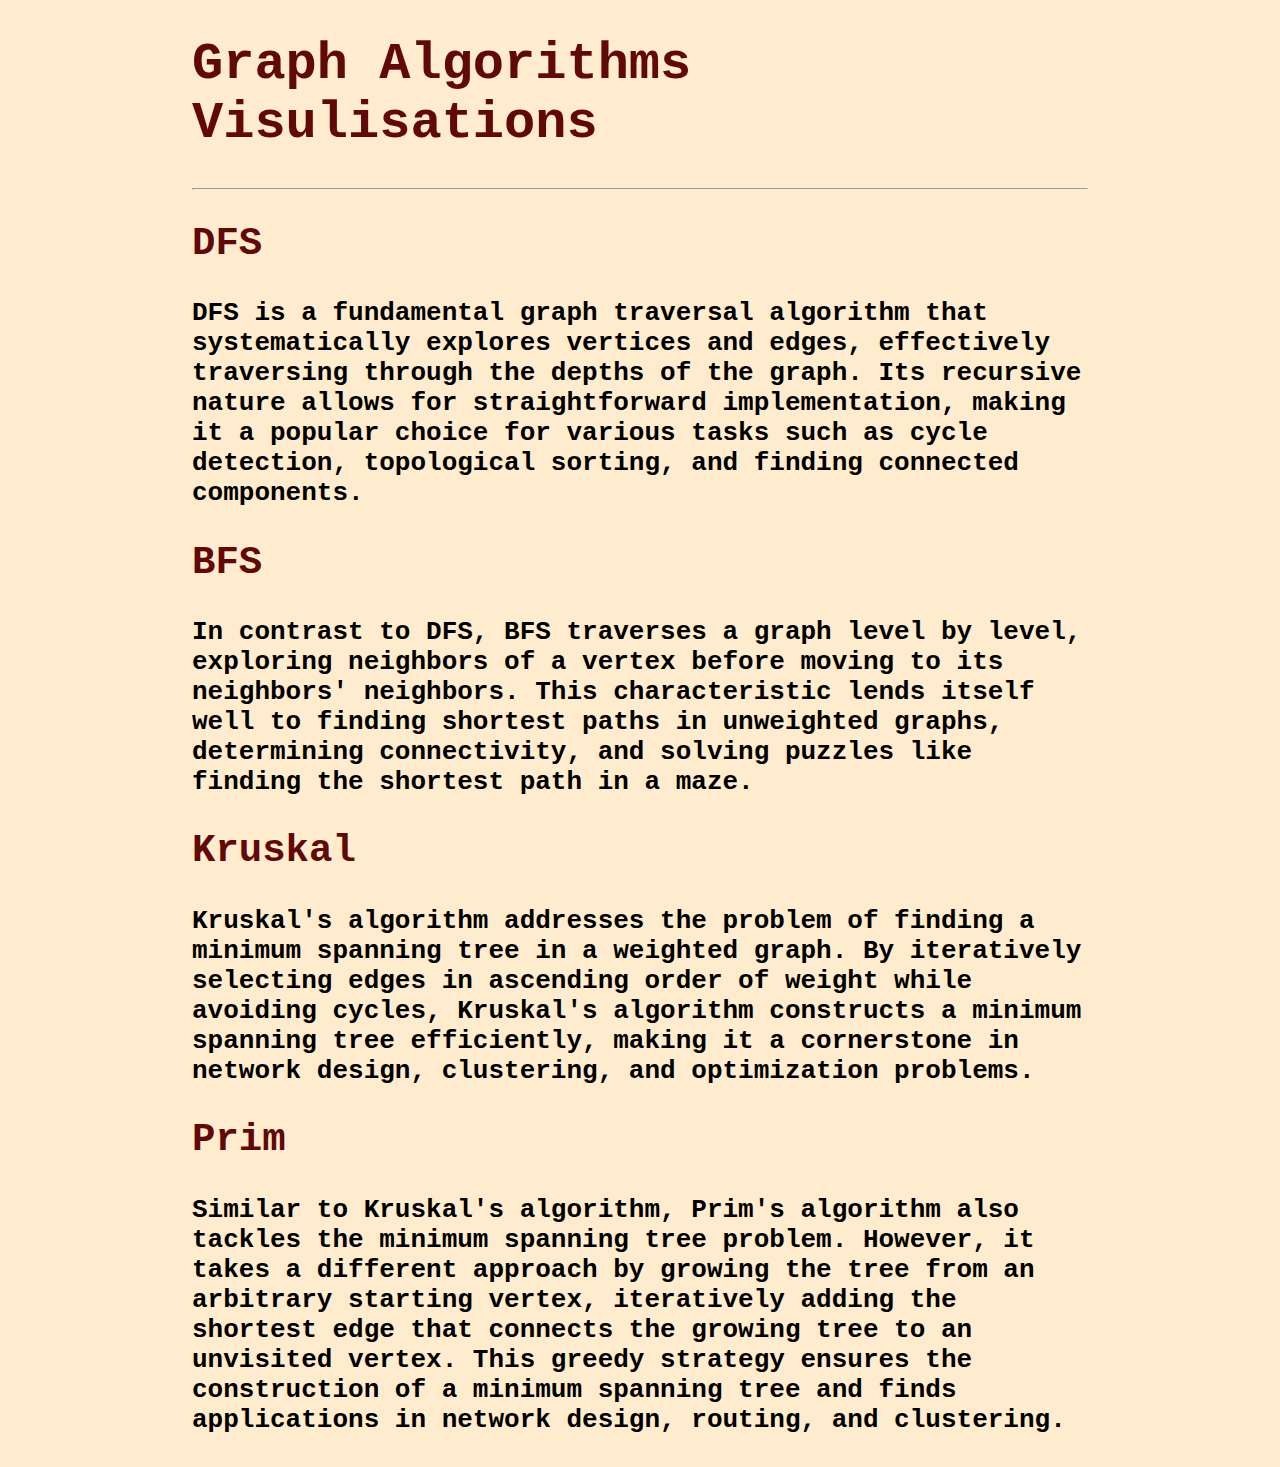
<file: index.html>
<!DOCTYPE html>
<html lang="en">
<head>
    <meta charset="UTF-8">
    <meta http-equiv="X-UA-Compatible" content="IE=edge">
    <meta name="viewport" content="width=device-width, initial-scale=1.0">
    <title>Graph Algorithms</title>
    <link rel="stylesheet" type="text/css" href="main.css">
</head>
<body>
    <h1>Graph Algorithms Visulisations</h1>

    <hr>
    <p></p>
    <a href="https://ninjoz.github.io/course-management-tool/"><h2>DFS</h2></a>
    <p>DFS is a fundamental graph traversal algorithm that systematically explores
        vertices and edges, effectively traversing through the depths of the graph. Its
        recursive nature allows for straightforward implementation, making it a popular
        choice for various tasks such as cycle detection, topological sorting, and finding
        connected components.</p>
    <a href="bfs.html"><h2>BFS</h2></a>
    <p>In contrast to DFS, BFS traverses a graph level by level, exploring
        neighbors of a vertex before moving to its neighbors' neighbors. This
        characteristic lends itself well to finding shortest paths in unweighted graphs,
        determining connectivity, and solving puzzles like finding the shortest path in a
        maze.</p>

        <a href="kruskal.html"><h2>Kruskal</h2></a>
        <p>Kruskal's algorithm addresses the problem of finding a minimum spanning
            tree in a weighted graph. By iteratively selecting edges in ascending order of
            weight while avoiding cycles, Kruskal's algorithm constructs a minimum spanning
            tree efficiently, making it a cornerstone in network design, clustering, and
            optimization problems.</p>
    <a href="prim.html"><h2>Prim</h2></a>
    <p>Similar to Kruskal's algorithm, Prim's algorithm also tackles the minimum
        spanning tree problem. However, it takes a different approach by growing the tree
        from an arbitrary starting vertex, iteratively adding the shortest edge that connects
        the growing tree to an unvisited vertex. This greedy strategy ensures the
        construction of a minimum spanning tree and finds applications in network design,
        routing, and clustering.</p>
    
</body>
</html>
</file>
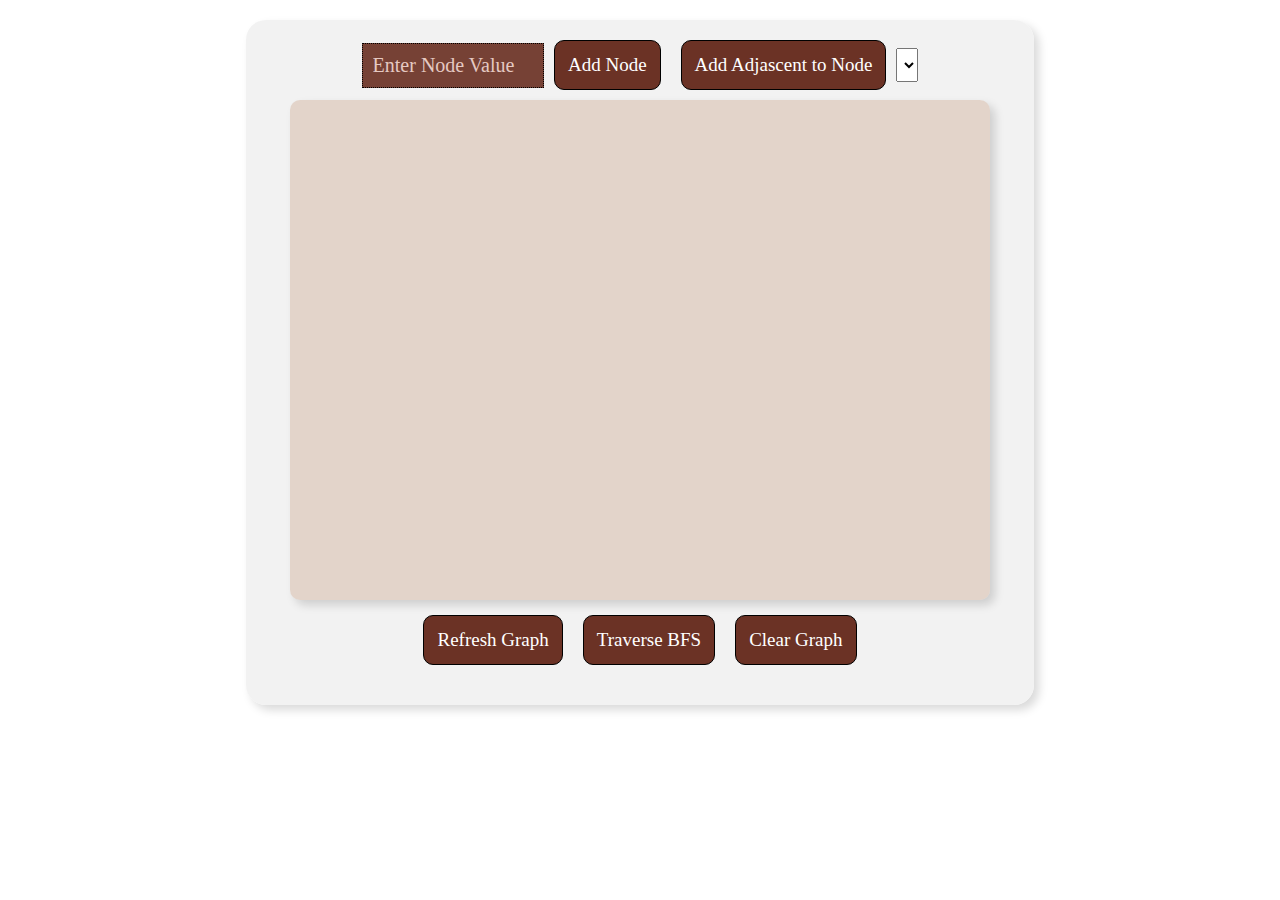
<file: bfs.html>
<!DOCTYPE html>
<html lang="en">
<head>
    <meta charset="UTF-8">
    <meta http-equiv="X-UA-Compatible" content="IE=edge">
    <meta name="viewport" content="width=device-width, initial-scale=1.0">
    <title>Graph Traversal BFS</title>
    <link rel="stylesheet" type="text/css" href="styles.css">
</head>
<body>
    <!-- <br> -->
    <div class="main-div">
        <div style="display: flex; flex-direction: row; justify-content: center; align-items: center;">
            <input class="input-box" min="0" type="number" id="nodeval" placeholder="Enter Node Value">
            <!-- <input class="add-node" type="button" value="Add Node" onclick="addNodeWrapper()"> -->
            <button onclick="addNodeWrapper()">
                Add Node
            </button>
            <!-- <input class="add-adj" type="button" value="Add Adjascent to Node" onclick="addAdjascentToNodeWrapper()"> -->
            <button onclick="addAdjascentToNodeWrapper()">
                Add Adjascent to Node
            </button>
            <select style="display: flex; vertical-align: middle;" id="nodesLst"></select>
        <br>
        </div>
        <div>
            <canvas class="canva" id="cnv" width="700" height="500"></canvas>
            <br>
            <!-- <input type="button" value="Refresh Graph" onclick="replaySteps()"/> -->
            <div style="display: flex; justify-content: center; align-items: center;">
                <button onclick="replaySteps()">
                    Refresh Graph
                </button>
                <button onclick="traverseBFS()">
                    Traverse BFS
                </button>
                <button onclick="resetGraph()">
                    Clear Graph
                </button>
            </div>
            <!-- <input type="button" value="Traverse BFS" onclick="traverseBFS()"/> -->
            <p id="output"></p>
            <p id="queueOutput"></p>
        </div>
    </div>
    
    <script src="main.js"></script>
</body>
</html>
</file>
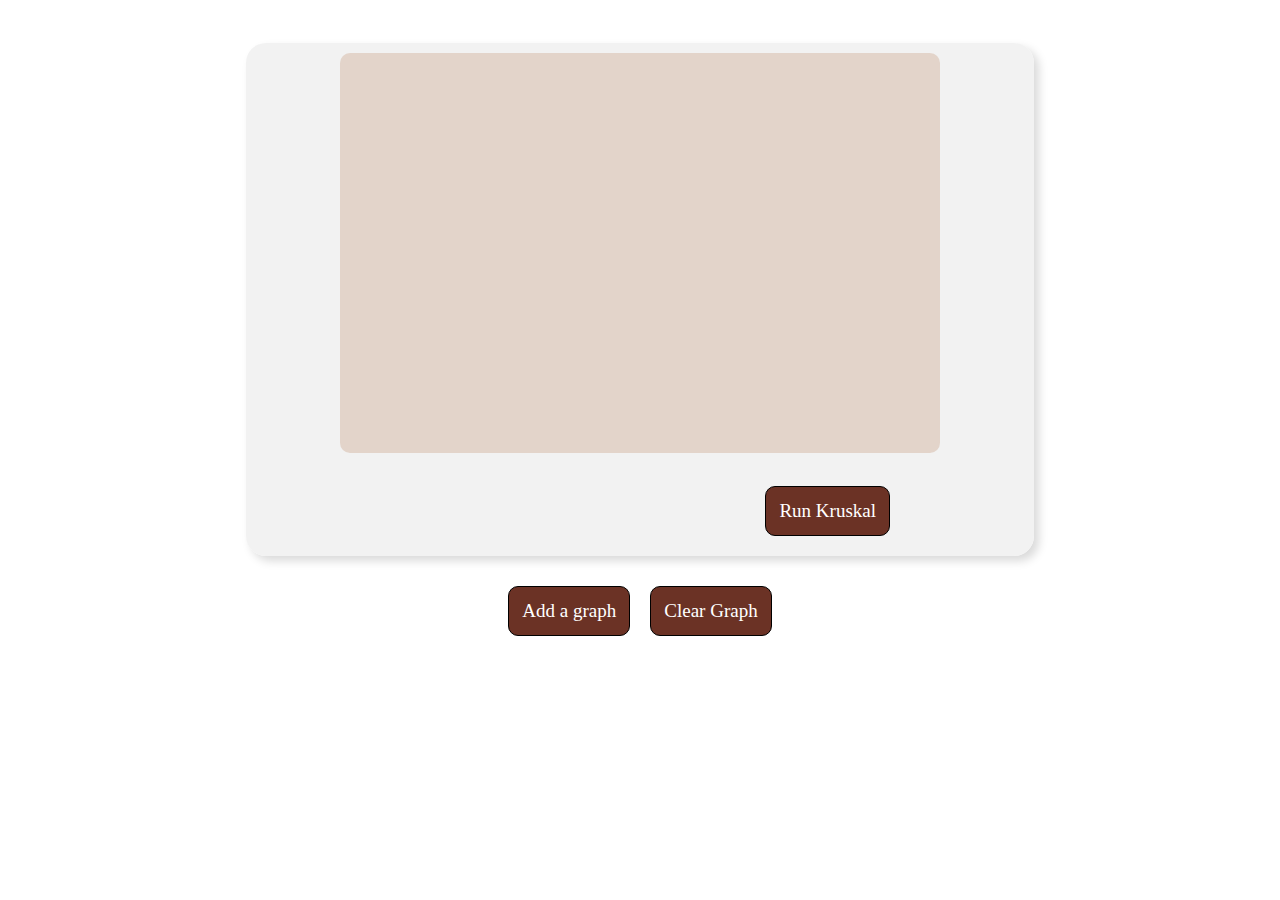
<file: kruskal.html>
<!DOCTYPE html>
<html lang="en">
  <head>
    <meta charset="utf-8">
    <title>Kruskal</title>
    <link rel="stylesheet" href="style.css" type="text/css">
    <script src="script.js" defer></script>
  </head>

  <body>
    <br>
    <div id = "main-svg">
      <div id = "run-prim" style="text-align: center">
          <svg id="graph-box" xmlns="http://www.w3.org/2000/svg" width="600" height="400">
            <rect class="rect" rx="10px" ry="10px" width="100%" height="100%"/>
          </svg>
          <br>
          <div>
            
            <button onclick="kruskal()" id="btn-run-prim">Run Kruskal</button>
          </div>
      </div>
    </div>

    <div id="center-buttons">
      <button id="btn-simple-graph" >Add a graph</button>
      <button onclick="reset()" >Clear Graph</button> 
    </div>
    <p id="cost"></p>
    <p id="graph-text-box"></p>
    <p id="weightage-paragraph"></p> 

    
    
  </body>
</html>
</file>
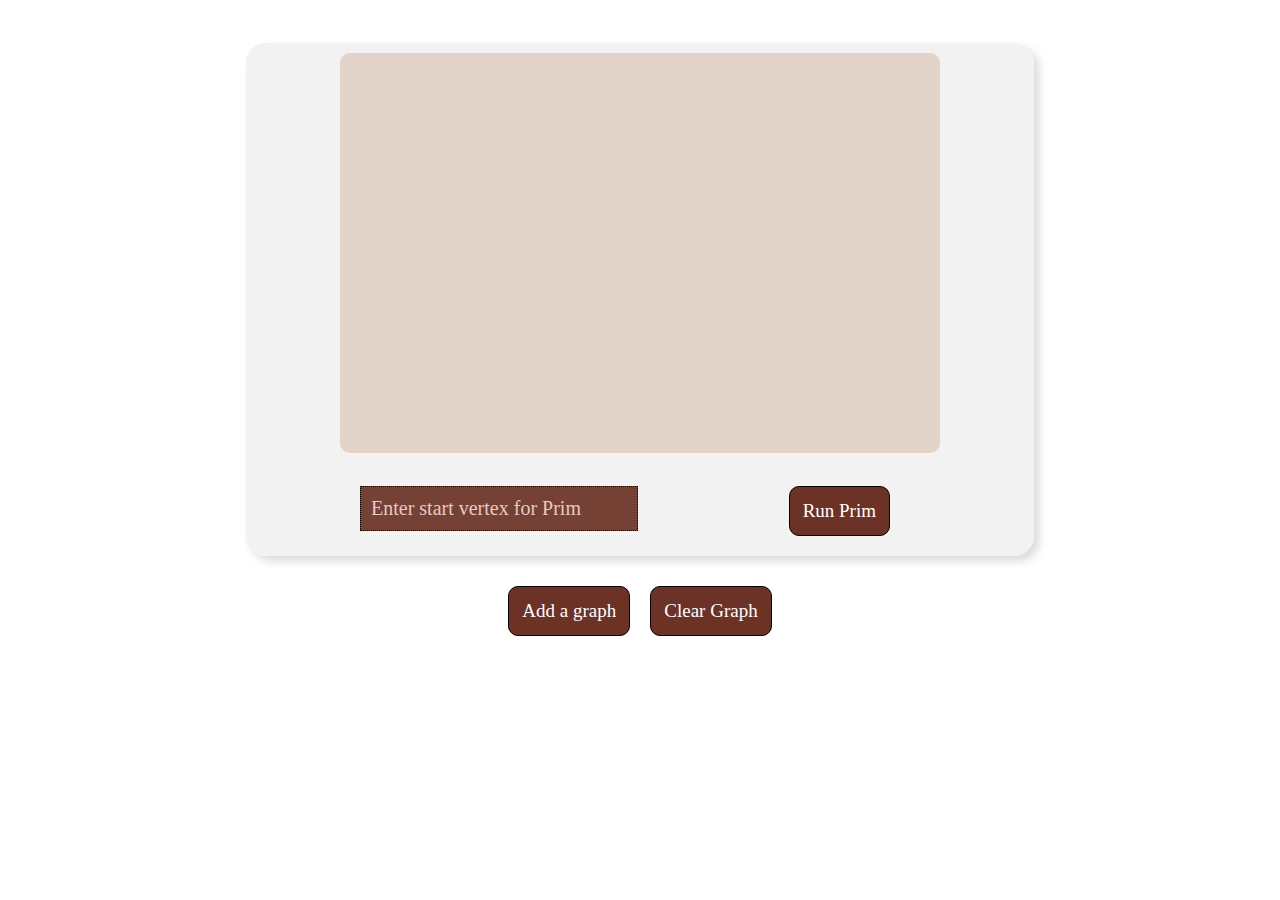
<file: prim.html>
<!DOCTYPE html>
<html lang="en">
  <head>
    <meta charset="utf-8">
    <title>Prim</title>
    <link rel="stylesheet" href="style.css" type="text/css">
    <script src="script.js" defer></script>
  </head>

  <body>
    <br>
    <div id = "main-svg">
      <div id = "run-prim" style="text-align: center">
          <svg id="graph-box" xmlns="http://www.w3.org/2000/svg" width="600" height="400">
            <rect class="rect" rx="10px" ry="10px" width="100%" height="100%"/>
          </svg>
          <br>
          <div style="display: flex 20%; flex-direction: row; justify-content: center; align-items: center;">
            <input type="number" id="input-box" min="0" placeholder="Enter start vertex for Prim" >
            <button onclick="prim()" id="btn-run-prim">Run Prim</button>
          </div>
      </div>
    </div>

    <div id="center-buttons">
      <button id="btn-simple-graph" >Add a graph</button>
      <button onclick="reset()" >Clear Graph</button> 
    </div>
    <p id="cost"></p>
    <p id="graph-text-box"></p>
    <p id="weightage-paragraph"></p> 

    
    
  </body>
</html>
</file>
<file: main.css>
html{
    background-color: blanchedalmond;
}

body {
    width: 70%;
    margin: auto;
    font-family: monospace;
    font-size: xx-large;
    font-weight: bold;
    
}

a {
    text-decoration: none;

}

h1, h2 {
    color: rgb(97, 8, 8);
    
    
}
</file>
<file: styles.css>
body{
  background-color: white;
  text-align: center;
  margin: 0; 
  padding: 0;
}

/* body{
  width: 40%;
  margin: auto;

} */

.main-div{
  display: flex;
  justify-content: center;
  align-items: center;
  flex-direction: column;
  margin: 0 auto;
  margin-top: 20px;
  margin-bottom: 10px;
  width: 60%;
  text-align: center;
  border: none;
  padding: 10px;
  border-radius: 20px;
  color: black;
  font-size: 20px;
  font-family: 'Times New Roman', Times, serif;
  background-color: #efefefd3;
  box-shadow: 5px 5px 10px rgba(0, 0, 0, 0.15); 

}

/* #nodeval {
  width:100px;
  height:30px;
} */

input[type='button'],#nodesLst{
  height:34px;
}

.canva{
  box-shadow: 5px 5px 10px rgba(0, 0, 0, 0.15);
  width: 100%;
  height: 100%;
  background: #d3b49f7b;
  border-radius: 10px;
}

.input-box{
  /* margin-top: 10px; 
  margin-left: 20px; */
  width: 25%;
  text-align: left;
  border: black dotted 1px;
  padding: 10px;
  display: flex;
  flex-direction: row;
  color: white;
  font-size: 20px;
  font-family: 'Times New Roman', Times, serif;
  background-color: #6b3225eb;
  /* position: absolute ; */
}

.input-box::placeholder{
  color: #e5c9c2;
}

button{
  margin: 10px;
  padding: 13px;
  border: black solid 1px;
  color: white;
  font-size: 19px;
  font-family:  'Times New Roman', Times, serif;
  background-color: #6b3225;
  border-radius: 10px;
  cursor: pointer;
  transition: 0.3s;
  outline: none;
  align-items: center;
  justify-content: center;
  position: relative;
  float: right;
  vertical-align: middle;
}

button:hover{
  box-shadow: 5px 5px 10px rgba(0, 0, 0, 0.15);
  background-color: #f1f1e8;
  color: black;
}
</file>
<file: style.css>
body{
    text-align: center;
    background-color: white; 
    color: black;
    margin: 0; 
    padding: 0;
    font-family: 'Times New Roman', Times, serif;
    font-size: 20px;

}

button{
    margin: 10px;
    padding: 13px;
    border: black solid 1px;
    color: white;
    font-size: 19px;
    font-family:  'Times New Roman', Times, serif;
    background-color: #6b3225;
    border-radius: 10px;
    cursor: pointer;
    transition: 0.3s;
    outline: none;
}

button:hover{
    box-shadow: 5px 5px 10px rgba(0, 0, 0, 0.15);
    background-color: #f1f1e8;
    color: black;
}

#main-svg{
    display: flex;
    justify-content: center;
    align-items: center;
    flex-direction: row;
    margin: 0 auto;
    margin-top: 20px;
    width: 60%;
    text-align: center;
    border: none;
    padding: 10px;
    border-radius: 20px;
    color: black;
    font-size: 20px;
    font-family: 'Times New Roman', Times, serif;
    background-color: #efefefd3;
    box-shadow: 5px 5px 10px rgba(0, 0, 0, 0.15); 

}

.rect{
    fill: #d3b49f7b;
    box-shadow: 5px 5px 10px rgba(0, 0, 0, 0.15);
    width: 100%;
    height: 100%;
}


svg {
    position: relative;
    margin: 0 auto;
    display: block;
    border: none;
}

.vertex {
    
    stroke: #542a21;
    fill: white;
    stroke-width: 2;
    cursor: pointer;
}

.vertex:hover {
    fill: rgb(240, 160, 160);
}

.edge {
    stroke: #3b1d17;
    stroke-width: 4px;
}


.weight {
    font-size: 17px;
    font-family: Arial;

}


.highlight {
    stroke: #079585;
    stroke-width: 5;
}

.highlight-brown {
    stroke: #f09c00;
    stroke-width: 5;
}

#input-box{
    margin-top: 10px; 
    margin-left: 20px;
    /* margin-right: 20px; */
    width: 20%;
    text-align: left;
    border: black dotted 1px;
    padding: 10px;
    display: flex;
    /* flex-direction: column; */
    color: white;
    font-size: 20px;
    font-family: 'Times New Roman', Times, serif;
    background-color: #6b3225eb;
    position: absolute ; 
    
}

#input-box::placeholder{
    color: #e5c9c2;
}

#btn-run-prim {
    /* display: flex; */
    justify-content: center;
    position: relative;
    margin-right: 50px;
    float: right;
    text-align: right;

}
#center-buttons {
    display: flex;
    justify-content: center;
    align-items: center;
    margin-top: 20px;
  }
  
#btn-simple-graph {
    margin-right: 10px;
}


/* to handle change in screen size */

@media screen and (max-width: 480px) {
    /* CSS styles to apply for screens with a maximum width of 480px */
    body{
      text-align: center;
      background-color: white; 
      color: black;
      margin: 0; 
      padding: 0;
      font-family: 'Times New Roman', Times, serif;
      font-size: 20px;
  
    }
  
    button{
        margin: 10px;
        padding: 13px;
        border: black solid 1px;
        color: white;
        font-size: 19px;
        font-family:  'Times New Roman', Times, serif;
        background-color: #6b3225;
        border-radius: 10px;
        cursor: pointer;
        transition: 0.3s;
        outline: none;
    }
    
    button:hover{
        box-shadow: 5px 5px 10px rgba(0, 0, 0, 0.15);
        background-color: #f1f1e8;
        color: black;
    }
    
    #main-svg{
        display: flex;
        justify-content: center;
        align-items: center;
        flex-direction: row;
        margin: 0 auto;
        margin-top: 20px;
        width: 60%;
        text-align: center;
        border: none;
        padding: 10px;
        border-radius: 20px;
        background-color: #e6e6e6;
        color: black;
        font-size: 20px;
        font-family: 'Times New Roman', Times, serif;
        background-color: #efefefd3;
        box-shadow: 5px 5px 10px rgba(0, 0, 0, 0.15); 
    
    }
    
    .rect{
        fill: #d3b49f7b;
        box-shadow: 5px 5px 10px rgba(0, 0, 0, 0.15);
        width: 100%;
        height: 100%;
    }
    
    
    svg {
        position: relative;
        margin: 0 auto;
        display: block;
        border: none;
    }
    
    .vertex {
        
        stroke: #542a21;
        fill: white;
        stroke-width: 2;
        cursor: pointer;
    }
    
    .vertex:hover {
        fill: rgb(240, 160, 160);
    }
    
    .edge {
        stroke: #3b1d17;
        stroke-width: 4px;
    }
    
    
    .weight {
        font-size: 17px;
        font-family: Arial;
    
    }
    
    
    .highlight {
        stroke: #079585;
        stroke-width: 5;
    }
    
    .highlight-brown {
        stroke: #f09c00;
        stroke-width: 5;
    }
    
    #input-box{
        margin-top: 10px; 
        margin-left: 20px;
        width: 15%;
        text-align: left;
        border: black dotted 1px;
        padding: 10px;
        display: flex;
        flex-direction: column;
        color: white;
        font-size: 20px;
        font-family: 'Times New Roman', Times, serif;
        background-color: #6b3225eb;
        position: absolute ; 
        
    }
    
    #input-box::placeholder{
        color: #e5c9c2;
    }
    
    #btn-run-prim {
        display: flex;
        justify-content: center;
        position: relative;
        margin-right: 150px;
        float: right;
    
    }
    #center-buttons {
        display: flex;
        justify-content: center;
        align-items: center;
        margin-top: 20px;
      }
      
    #btn-simple-graph {
        margin-right: 10px;
    }
    
  }
</file>
